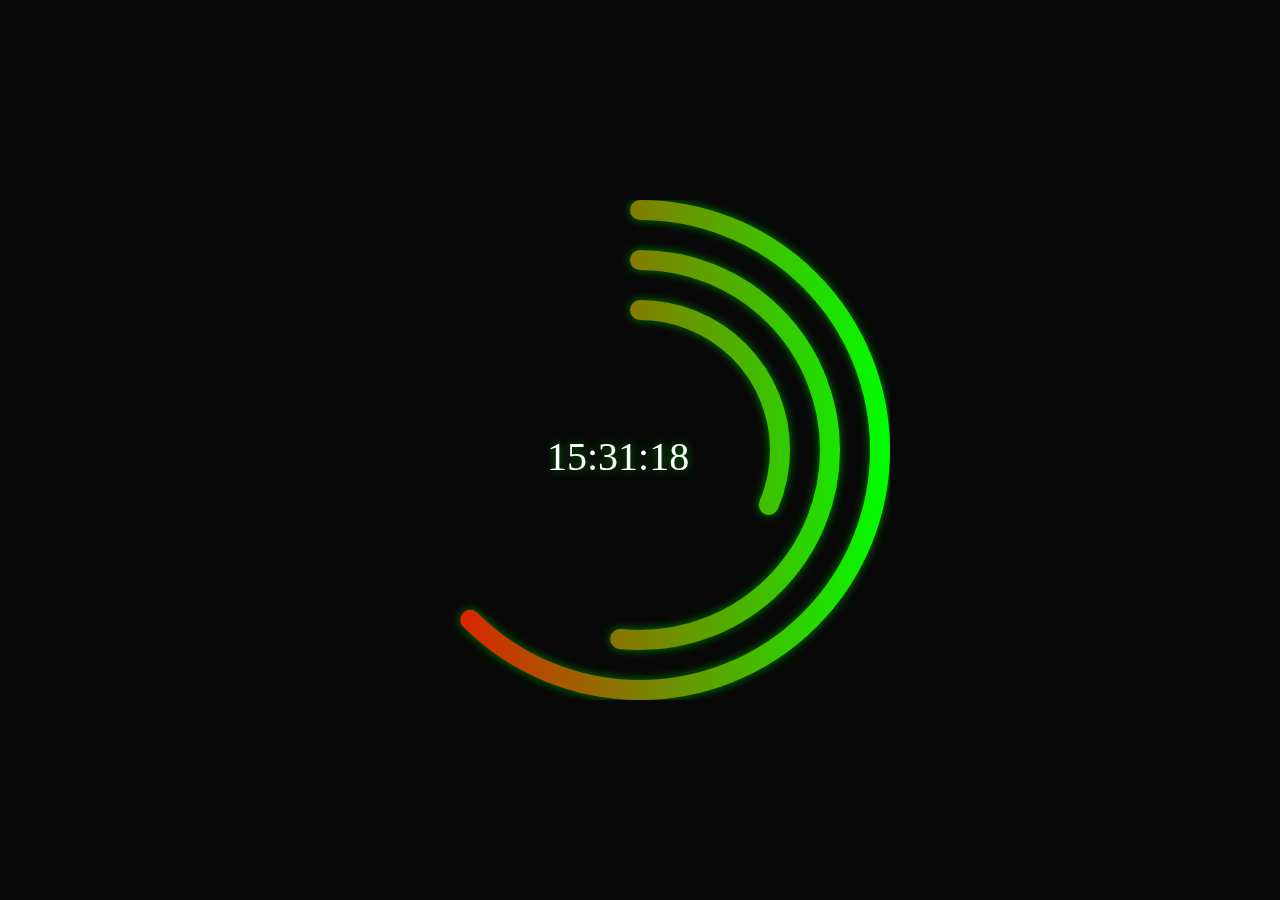
<file: canvas_clock/index.html>
<!DOCTYPE html>
<html lang="es">
<head>
  <meta charset="UTF-8">
  <meta http-equiv="X-UA-Compatible" content="IE=edge">
  <meta name="viewport" content="width=device-width, initial-scale=1.0">
  <title>Reloj en Canvas</title>
  <script src="./clock_canvas.js"></script>
  <style>
    *{
      margin: 0;
      padding: 0;
      box-sizing: border-box;
    }
    .box{
      display: flex;
      height: 100vh;
      background-color: #080808;
    }
    #clock {
      /* border: 2px solid darkslategrey; */
      margin: auto;
    }
  </style>
</head>
<body>
  <div class="box">
    <canvas id="clock" width="500" height="500">Not support element canvas!</canvas>
  </div>
</body>
</html>
</file>
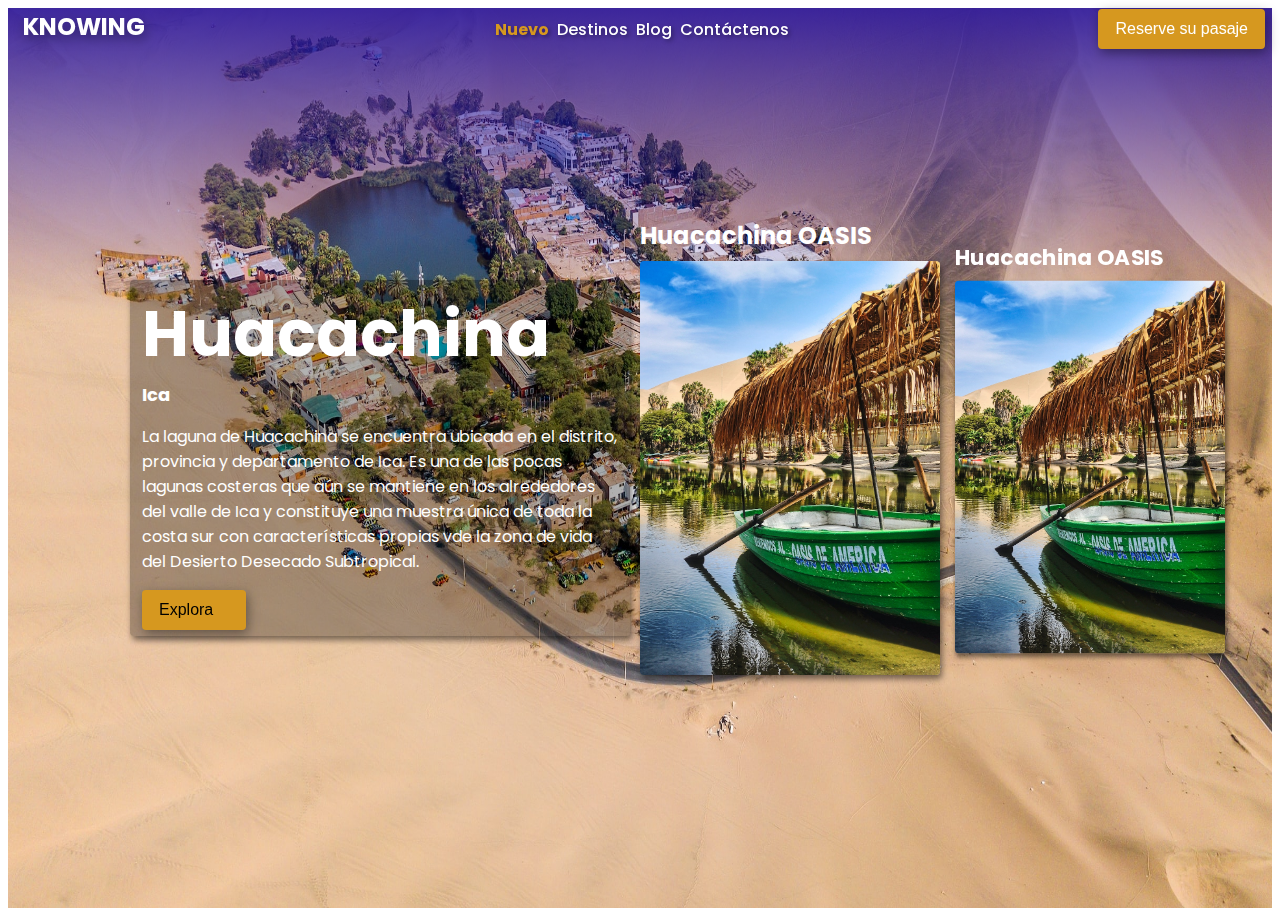
<file: web_html_01/index.html>
<!DOCTYPE html>
<html lang="es">
<head>
  <meta charset="UTF-8">
  <meta http-equiv="X-UA-Compatible" content="IE=edge">
  <meta name="viewport" content="width=device-width, initial-scale=1.0">
  <title>Knowing</title>

  <!-- reset styles dom -->
  <link rel="stylesheet" href="http://localhost/packages/Normalize.css">

  <!-- fonts styles google -->
  <link rel="preconnect" href="https://fonts.googleapis.com">
  <link rel="preconnect" href="https://fonts.gstatic.com" crossorigin><link href="https://fonts.googleapis.com/css2?family=Edu+QLD+Beginner:wght@400;500;600&family=Poppins:wght@400;500;900&display=swap" rel="stylesheet">

  <!-- my styles -->
  <link rel="stylesheet" href="./css/main.css">

</head>
<body>

    <!-- navbar  -->
    <header class="navbar-container">
      <nav class="navbar">
        <div class="brand-container">
          <div class="brand">
            <i class="fa-solid fa-location-dot"></i><span>knowing</span>
          </div>
        </div>
        <ul class="nav-items">
          <li class="item-box"><a href="#" class="item active">Nuevo</a></li>
          <li class="item-box"><a href="#" class="item">Destinos</a></li>
          <li class="item-box"><a href="#" class="item">Blog</a></li>
          <li class="item-box"><a href="#" class="item">Contáctenos</a></li>
        </ul>
        <div class="buttons-box">
          <button class="btn bordered">Reserve su pasaje</button>
        </div>
      </nav>
    </header>

    <!-- section images -->
  <section class="container-box">
    <div class="box-content">
      <!-- image content -->
      <div class="image-box">
        <img src="./images/Huacachina_Ica_Dron.jpg" alt="Huacachina Ica Landing">
        <div class="gradient-image"></div>
      </div>

      <!-- image card and descriptions -->
      <div class="box-cards-content">
        <article class="box-description">
          <div class="box-card">
            <div class="box-title">
              <h2 class="title-description title">Huacachina</h2>
              <h4 class="title">Ica</h4>
            </div>
            <p class="description-content">
              La laguna de Huacachina se encuentra ubicada en el
              distrito, provincia y departamento de Ica. Es una de las 
              pocas lagunas costeras que aún se mantiene en los 
              alrededores del valle de Ica y constituye una muestra 
              única de toda la costa sur con características propias 
              vde la zona de vida del Desierto Desecado Subtropical.
            </p>
            <footer><button class="btn btn-icon">Explora <i class="fas fa-long-arrow-alt-right"></i></button></footer>
          </div>
        </article>

        <div class="content-cards">

          <div class="cards active">
            <div class="title-card"><h4 class="title">Huacachina OASIS</h4></div>
            <div class="starts-card">
              <span>
                <i class="fas fa-star"></i>
                <i class="fas fa-star"></i>
                <i class="fas fa-star"></i>
                <i class="fas fa-star"></i>
                <i class="fas fa-star-half-alt"></i>
              </span>
            </div>
            <div class="card-image">
              <div class="bg_image"></div>
            </div>
          </div>
          <div class="cards">
            <div class="title-card"><h4 class="title">Huacachina OASIS</h4></div>
            <div class="starts-card">
              <span>
                <i class="fas fa-star"></i>
                <i class="fas fa-star"></i>
                <i class="fas fa-star"></i>
                <i class="fas fa-star"></i>
                <i class="fas fa-star-half-alt"></i>
              </span>
            </div>
            <div class="card-image">
              <div class="bg_image"></div>
            </div>
          </div>

        </div>
      </div>

    </div>
  </section>
  
  
  <!-- font awesome -->
  <script src="http://localhost/packages/fontawesome.js"></script>
</body>
</html>
</file>
<file: web_html_01/css/main.css>
body {
  font-size: 16px;
  font-family: 'Poppins', sans-serif;

  /* colores en variables */
  --color-primary: #D6981F;
  --color-texts: #fff;
  --gradient-overlap: linear-gradient(180deg, rgba(31, 11, 155, 0.85) 0%, rgba(0, 0, 0, 0) 33.85%); /* gradiente de superposicion de imagen */
}

/* general container */
.container {
  padding: 0 15px;
}

/* styles header || navabar */
.navbar-container {
  padding: 0 15px;
  position: fixed;
  left: 0;
  right: 0;
  top: 0;
  z-index: 10;
}
.navbar-container > .navbar {
  padding: 9px 0;
  display: flex;
  justify-content: space-between;
  color: var(--color-texts);
}
.brand > i {
  color: var(--color-primary);
  margin-right: 8px;
}
.brand > i, .brand > span {
  font-size: 1.5rem;
  font-weight: bold;
  text-transform: uppercase;
  vertical-align: middle;
  filter: drop-shadow(2px 4px 6px rgba(0, 0, 0, 0.4));
}

.nav-items {
  list-style-type: none;
  display: flex;
  align-items: center;
  margin: 0;
}
.nav-items .item {
  text-decoration: none;
  color: var(--color-texts);
  padding: 4px;
  font-weight: 500;
  transition: color 300ms ease-in, font-weight 300ms ease-in;
  text-shadow: 2px 2px 4px rgba(0, 0, 0, 0.4);
}
.nav-items .item:hover {
  color: var(--color-primary);
}
.nav-items .item.active {
  color: var(--color-primary);
  font-weight: 700;
}

.buttons-box {
  display: flex;
  align-items: center;
}
.btn {
  cursor: pointer;
  vertical-align: middle;
  font-size: 1rem;
  font-weight: 500;
  line-height: 1.5;
  padding: 6px 15px;
  border-radius: 4px;
  background-color: var(--color-primary);
  border: 2px solid transparent;
  transition: box-shadow 250ms ease-in;
  filter: drop-shadow(2px 4px 6px rgba(0, 0, 0, 0.4));

  display: flex;
  justify-content: center;
  align-items: center;
}
.btn:hover {
  box-shadow: #fabb3d 0 0 0 4px;
}
.btn.bordered {
  /* background-color: transparent; */
  border-color: var(--color-primary);
  color: var(--color-texts);
  font-weight: 500;
}

/* styles background images */
.container-box {
  position: relative;
  /* border: 2px solid red; */
}
.box-content {
  width: 100%;
  /* height: 100vh; */

  position: relative;
}

.image-box {
  height: 100vh;
  overflow: hidden;  /*hidden image*/
  position: relative;
}
.image-box > img {
  width: 100%;
  height: 100%;
}
.image-box > .gradient-image {
  position: absolute;
  top: 0;
  left: 0;
  right: 0;
  bottom: 0;
  background: var(--gradient-overlap);
}

/* styles box center */
.box-cards-content {
  position: absolute;
  top: 0;
  left: 0;
  width: 100%;
  height: 100vh;
  box-sizing: border-box;
  display: flex;
}

.box-description, .content-cards {
  width: 50%;
  box-sizing: border-box;
  display: flex;
  justify-content: flex-end;
  align-items: center;
}

.box-card {
  box-sizing: border-box;
  width: 500px;
  padding: 6px 12px;
  background: rgba(0, 0, 0, 0.3);
  border-radius: 4px;
  margin-right: 10px;
  box-shadow: 2px 4px 6px rgba(0, 0, 0, .5);
}

.title-description {
  font-size: 64px;
}
.title {
  margin: 0;
  color: var(--color-texts);
}
.box-description .title:last-child {
  font-size: 18px;
}

.box-description .description-content {
  color: var(--color-texts);
}

.btn-icon > i{
  margin-left: 16px;
}

/* cards */
.content-cards {
  justify-content: flex-start;
}

.cards {
  width: 300px;
  height: 480px;
  /* margin-right: 10px; */
  transform: scale(0.9);
  transition: transform 300ms ease-in;
  cursor: pointer;
  /* border: 2px solid aqua; */
}
.cards.active {
  transform: scale(1);
}
.cards:hover {
  transform: scale(1.1);
}

.title-card .title,
.starts-card .fas {
  font-size: 24px;
  color: var(--color-texts);
}
.starts-card {
  margin: 8px 0;
}
.starts-card .fas{
  font-size: 22px;
}
.card-image {
  height: calc(100% - 66px);
}
.card-image .bg_image {
  box-sizing: border-box;
  width: 100%;
  height: 100%;
  border-radius: 4px;
  box-shadow: 2px 4px 6px rgba(0, 0, 0, .5);

  background: url("../images/landing_Huacachina_Ica.jpg") no-repeat center;
  background-size: cover;
  background-position: -300px;
  /* border: 2px solid blueviolet; */
}
</file>
